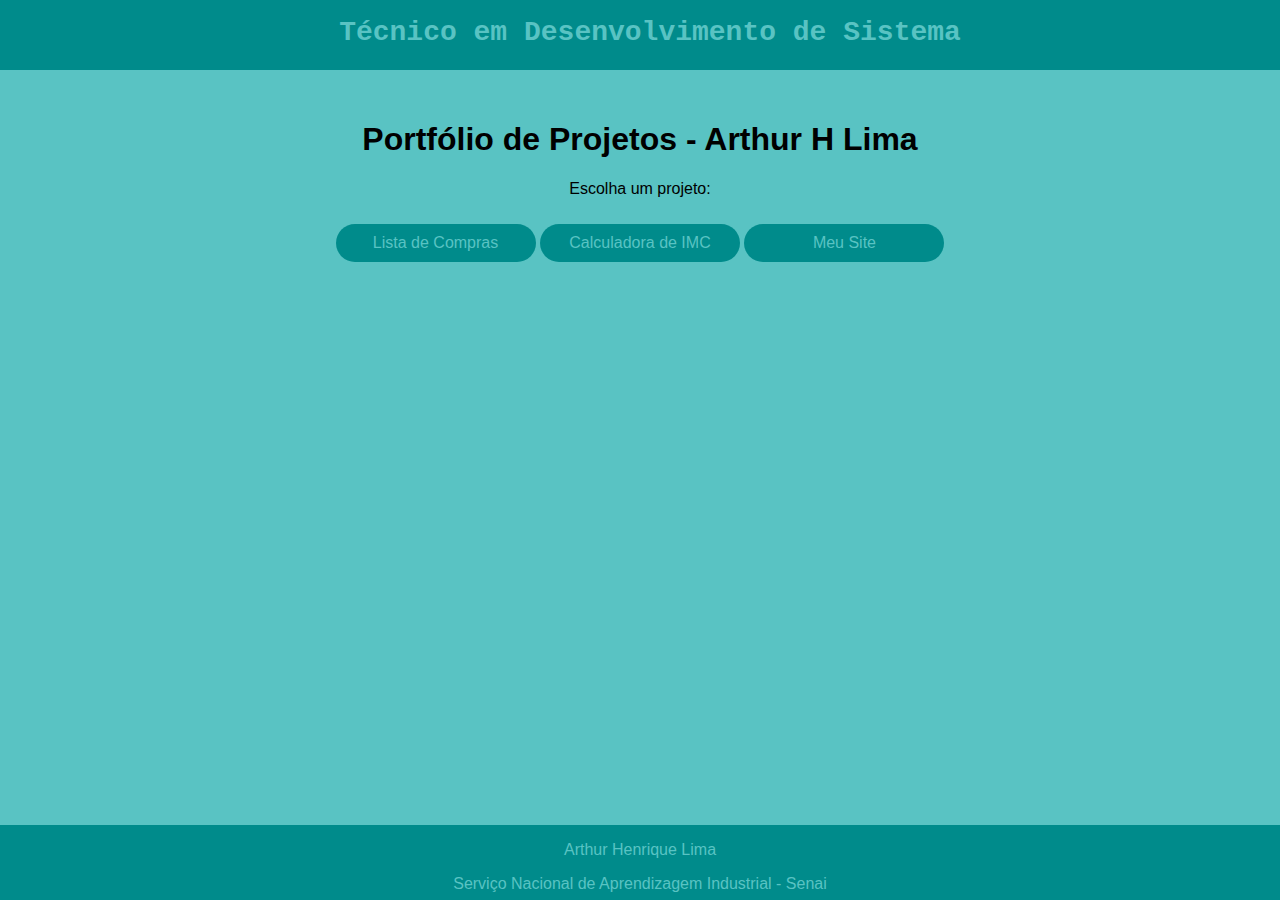
<file: index.html>
<!DOCTYPE html>
<html lang="pt-br">
<head>
  <meta charset="UTF-8">
  <title>Portfólio de Projetos - Arthur H Lima</title>
  <link rel="stylesheet" href="css/style.css">
</head>
<body>
    <header>
        <h1 style="margin: 7px;">Técnico em Desenvolvimento de Sistema </h1>
        </header>
  <h1>Portfólio de Projetos - Arthur H Lima </h1>
  <p>Escolha um projeto:</p>
  <button onclick="location.href='lista-compras.html'"> Lista de Compras </button>
  <button onclick="location.href='IMC.html'"> Calculadora de IMC</button>
  <button onclick="location.href='Meu primeiro site.html'"> Meu Site </button>

  <footer>
    <p>Arthur Henrique Lima</p>
    <p>Serviço Nacional de Aprendizagem Industrial - Senai</p>
  </footer>
</body>
</html>
</file>
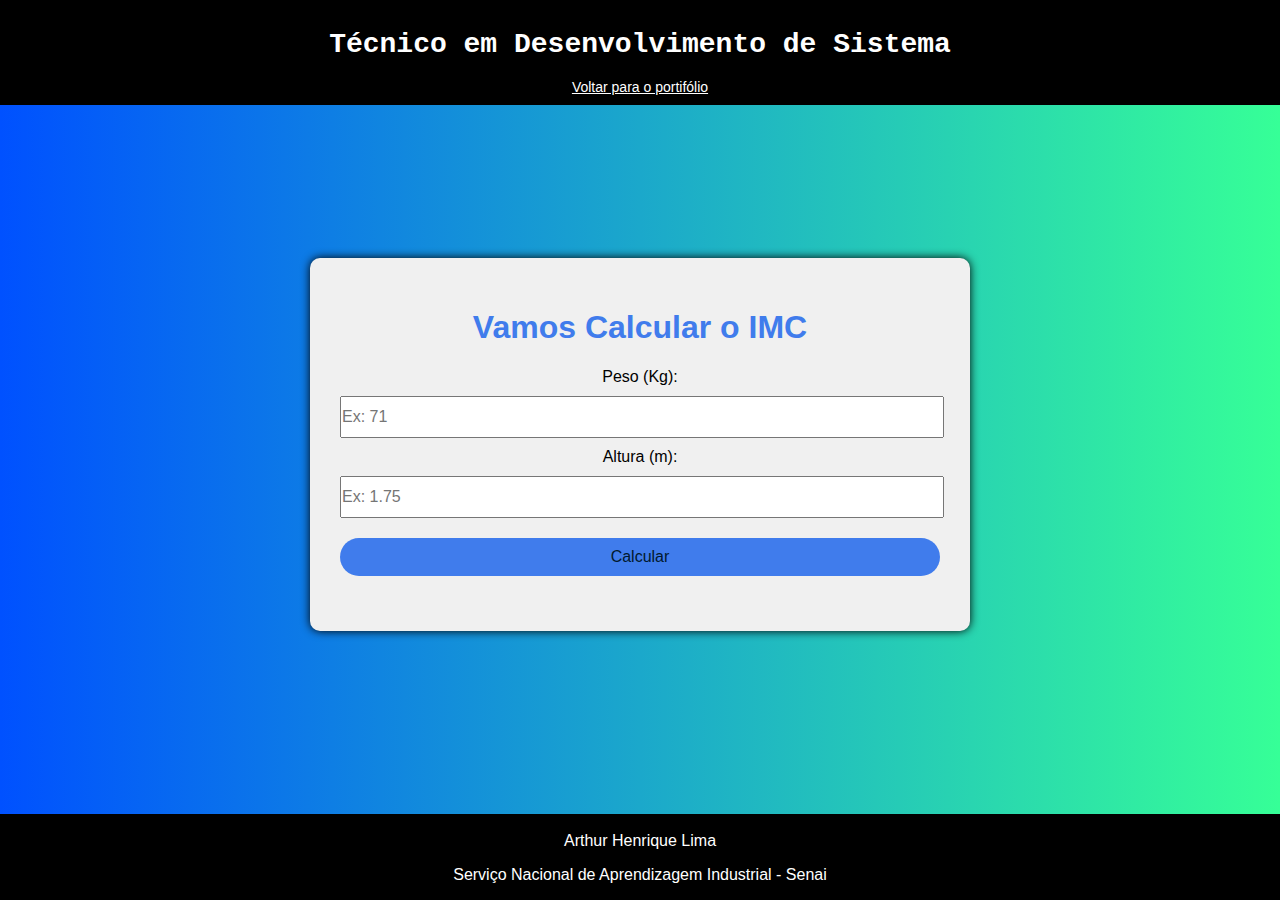
<file: IMC.html>
<!DOCTYPE html>
<html lang="pt-br">
<head>
    <meta charset="UTF-8">
    <title >Calculadora de IMC</title>
    <link rel="stylesheet" href="css/style-IMC.css">
    </head>

<body>
      <header>
    <h1> Técnico em Desenvolvimento de Sistema </h1>
    <a href="index.html" class="link">Voltar para o portifólio</a>
    </header>

    
        <div class="container">
            <h1 style="color: rgb(64, 124, 236)">Vamos Calcular o IMC</h1>
            <label for ="peso"> Peso (Kg): </label>
            <input type="number" id="peso" placeholder="Ex: 71">

            <label for="altura">Altura (m): </label>
            <input type="number" step="0.01" id="altura" placeholder="Ex: 1.75">
            <button onclick="calcularIMC()">Calcular</button>
            <div id="resultado"></div>
            
        </div>
  
    <script src="js/script-IMC.js"></script>
    <footer>
      <p>Arthur Henrique Lima</p>
      <p>Serviço Nacional de Aprendizagem Industrial - Senai</p>
    </footer>

    </body>
    </html>
</file>
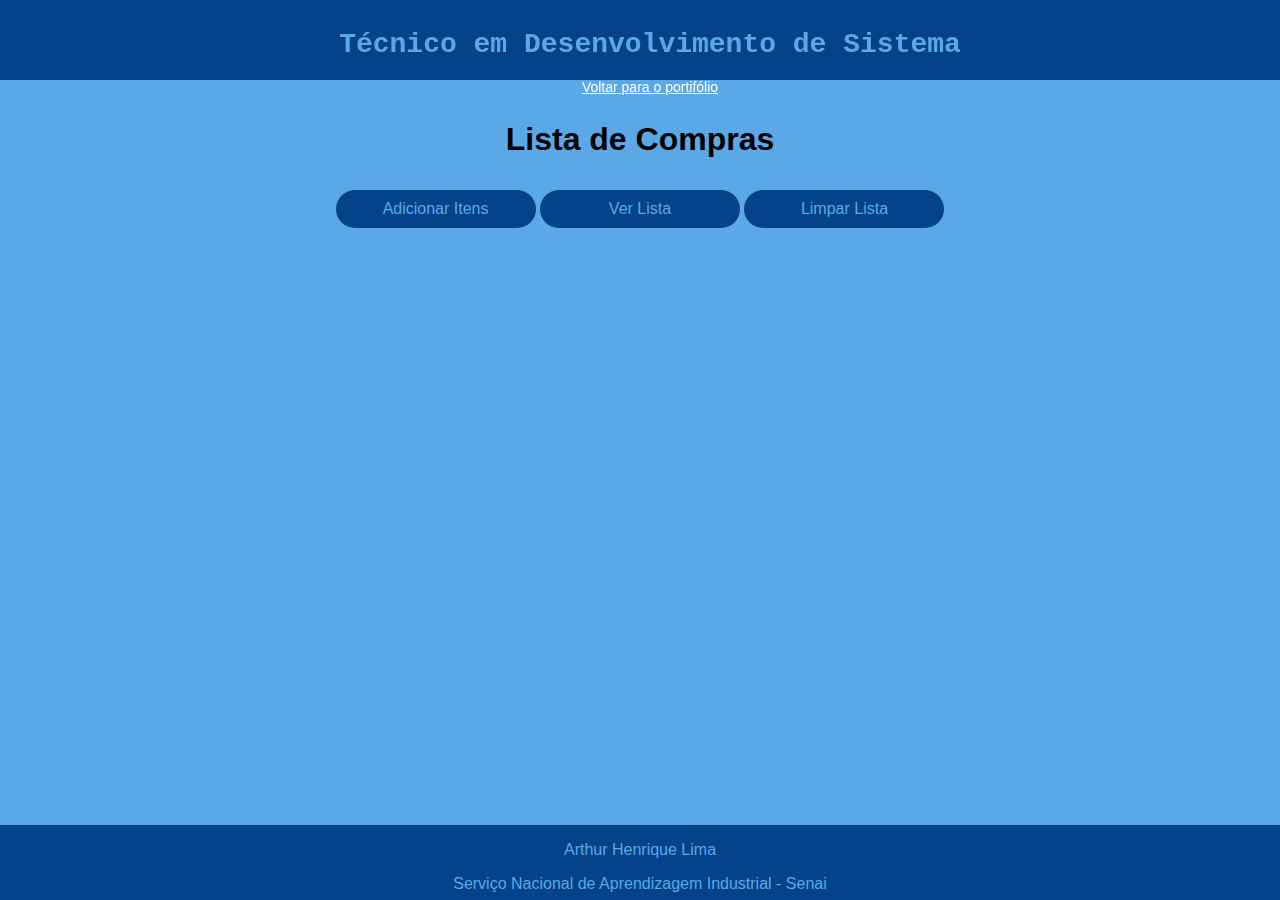
<file: lista-compras.html>
<!DOCTYPE html>
<html>
<head>
    <title>Lista de Compras</title>
    <link rel="stylesheet" href="css/style2.css">
</head>
<body>
    <header>
        <h1> Técnico em Desenvolvimento de Sistema </h1>
        <a href="index.html" class="link">Voltar para o portifólio</a>
        </header>
        
    <h1>Lista de Compras</h1>
    <button onclick="comprar()">Adicionar Itens</button>
    <button onclick="atualizarLista()">Ver Lista</button>
    <button onclick="limparLista()">Limpar Lista</button>
    <ul id="listaCompras"></ul>
    <br>
    
    <script src="js/compras.js"></script>

    <footer>
        <p>Arthur Henrique Lima</p>
        <p>Serviço Nacional de Aprendizagem Industrial - Senai</p>
      </footer>
</body>
</html>
</file>
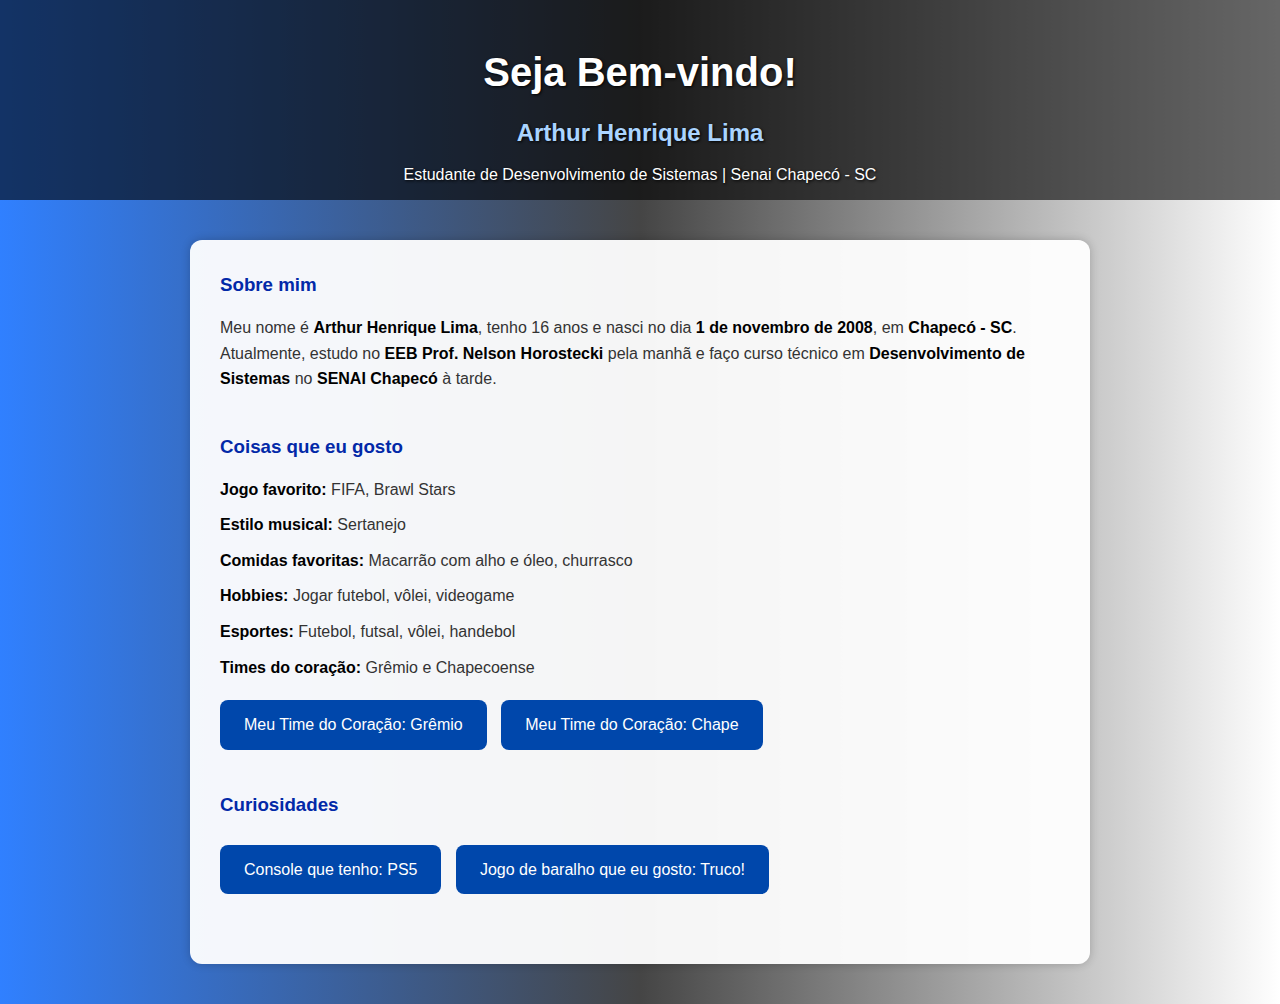
<file: Meu primeiro site.html>
<!DOCTYPE html>
<html lang="pt-br">
<head>
    <meta charset="UTF-8">
    <title>Arthur Henrique | Meu Primeiro Site</title>
    <meta name="viewport" content="width=device-width, initial-scale=1.0">
    <style>
        * {
            box-sizing: border-box;
            margin: 0;
            padding: 0;
        }

        body {
            font-family: 'Segoe UI', Tahoma, Geneva, Verdana, sans-serif;
            background: linear-gradient(to right, #3080ff, #454545, #ffffff);
            color: #333;
            line-height: 1.6;
        }

        header {
            background-color: rgba(0, 0, 0, 0.6);
            padding: 40px 20px;
            text-align: center;
            color: white;
            text-shadow: 1px 1px 3px black;
            height: 200px;
        }

        header h1 {
            font-size: 2.5em;
            margin-bottom: 10px;
        }

        header h2 {
            font-size: 1.5em;
            margin-bottom: 10px;
            color: #aad4ff;
        }

        main {
            max-width: 900px;
            margin: 40px auto;
            background: rgba(255, 255, 255, 0.95);
            padding: 30px;
            border-radius: 12px;
            box-shadow: 0 0 10px rgba(0, 0, 0, 0.2);
        }

        section {
            margin-bottom: 40px;
        }

        h3 {
            color: #0229a8;
            margin-bottom: 15px;
        }

        ul {
            list-style: none;
            padding-left: 0;
        }

        ul li {
            margin-bottom: 10px;
        }

        strong {
            color: #000;
        }

        .buttons a {
            text-decoration: none;
        }

        .btn {
            display: inline-block;
            margin: 10px 10px 0 0;
            padding: 12px 24px;
            background-color: #0047ab;
            color: #fff;
            border: none;
            border-radius: 8px;
            font-size: 1em;
            cursor: pointer;
            transition: background 0.3s;
        }

        .btn:hover {
            background-color: #0229a8;
        }
    </style>
</head>
<body>

    <header>
        <h1>Seja Bem-vindo!</h1>
        <h2>Arthur Henrique Lima</h2>
        <p>Estudante de Desenvolvimento de Sistemas | Senai Chapecó - SC</p>
    </header>

    <main>
        <section>
            <h3>Sobre mim</h3>
            <p>
                Meu nome é <strong>Arthur Henrique Lima</strong>, tenho 16 anos e nasci no dia <strong>1 de novembro de 2008</strong>, em <strong>Chapecó - SC</strong>.
                Atualmente, estudo no <strong>EEB Prof. Nelson Horostecki</strong> pela manhã e faço curso técnico em <strong>Desenvolvimento de Sistemas</strong> no <strong>SENAI Chapecó</strong> à tarde.
            </p>
        </section>

        <section>
            <h3>Coisas que eu gosto</h3>
            <ul>
                <li><strong>Jogo favorito:</strong> FIFA, Brawl Stars</li>
                <li><strong>Estilo musical:</strong> Sertanejo</li>
                <li><strong>Comidas favoritas:</strong> Macarrão com alho e óleo, churrasco</li>
                <li><strong>Hobbies:</strong> Jogar futebol, vôlei, videogame</li>
                <li><strong>Esportes:</strong> Futebol, futsal, vôlei, handebol</li>
                <li><strong>Times do coração:</strong> Grêmio e Chapecoense</li>
            </ul>
            <div class="buttons">
                <a href="imagem3.html" class="btn">Meu Time do Coração: Grêmio</a>
                <a href="imagem4.html" class="btn">Meu Time do Coração: Chape</a>
            </div>
        </section>

        <section>
            <h3>Curiosidades</h3>
            <div class="buttons">
                <a href="imagem1.html" class="btn">Console que tenho: PS5</a>
                <a href="imagem2.html" class="btn">Jogo de baralho que eu gosto: Truco!</a>
            </div>
        </section>

        

</body>
</html>
</file>
<file: css/style.css>
body {
    font-family: Arial, sans-serif;/* Define a fonte do site/pagina*/
    padding: 20px;
      
    background-color: #59C3C3; /*Define a cor do fundo*/
    justify-content: center; /*Para ajustar a posição do quadrado*/
    padding-top: 50px; /*Para definir o espaçamento*/
    text-align: center;
    margin-top: 50px;
}

button {
    background-color:darkcyan; /*Cor do botão*/
    color: #59C3C3; /*Cor do texto no botão*/
    border: 2px; /*Define a borda do botão*/
    cursor: pointer; /*Formato do botão ao passar pelo botão*/
    margin: 50px;
    border-radius: 25px;
}

input {
    padding: 5px;
    margin: 5px;
}


header {
    background-color:darkcyan;
    color: #59C3C3;
    font-size: 14px;
    width: 100%;
    padding: 10px;
    text-align: center;
    position: fixed;
    z-index: 100;
    right: 0px;
    left: 0;
    height: 50px;
    top: 0px;
  }

  header h1 {
  font-family: "Courier New", Courier, monospace;
}


.container {
    background-color:#f0f0f0; /*Definir a cor da fonte*/
    padding: 30px; /*Adicionar espaço interno*/
    border-radius: 10px; /*Arrendodar as bordas*/
    box-shadow: 0 0 10px rgba(0, 0, 1, 1.2); /*Colocar sombra ao redor*/
    width:600px; /*Definir a largura*/
    text-align: center; /*Alinha no centro da tela*/
    margin: 200px;
}

input,button {
    width: 200px; /*Ocupa a largura do container*/
    margin: 10px 0; /*Espaçamento de 10px vertical entre eles*/
    padding: 10px 0; /*Espaçamento de 10px para cima e para baixo*/
    font-size: 16px; /*Tamanho da fonyte como 16px*/
}

button:hover { /*animação mouse*/
    background-color: rgb(25, 219, 161); /*Cor do botão após passar o mouse por cima*/
}

#resultado {
    margin-top: 15px; /* Adiciona uma margem superior de 15 pixels ao elemento com id "resultado" */
    font-weight: bold; /* Deixa o texto em negrito */
}
footer {
    background-color: darkcyan;
    color: #59C3C3;
    text-align: center;
    font-style: normal;
    padding-top: 0px;
    position: fixed;
    width: 100%;      /* Ocupa toda a largura da tela */
    bottom: 0;        /* Fica colado na parte de baixo */
    height: 75px;     /* A altura pode se ajustar ao conteúdo */
    left: 0;
    right: 0;
}
</file>
<file: css/style-IMC.css>
body{
    font-family: Arial, sans-serif;  /* Define a fonte do site/pagina*/
    background: linear-gradient(90deg,rgba(0, 81, 255, 1) 0%, rgba(54, 255, 151, 1) 100%); /*Define a cor do fundo*/
    justify-content: center; /*Para ajustar a posição do quadrado*/
    padding-top: 50px; /*Para definir o espaçamento*/
    display: flex;
}

header {
    background-color: rgb(0, 0, 0);
    color: white;
    font-size: 14px;
    width: 100%;
    padding: 10px;
    text-align: center;
    top: 0;
    position: fixed;
    z-index: 100;
  }

  header h1 {
  font-family: "Courier New", Courier, monospace;
}


.container {
    background-color:#f0f0f0; /*Definir a cor da fonte*/
    padding: 30px; /*Adicionar espaço interno*/
    border-radius: 10px; /*Arrendodar as bordas*/
    box-shadow: 0 0 10px rgba(0, 0, 1, 1.2); /*Colocar sombra ao redor*/
    width:600px; /*Definir a largura*/
    text-align: center; /*Alinha no centro da tela*/
    margin: 200px;
}

input,button {
    width: 100%; /*Ocupa a largura do container*/
    margin: 10px 0; /*Espaçamento de 10px vertical entre eles*/
    padding: 10px 0; /*Espaçamento de 10px para cima e para baixo*/
    font-size: 16px; /*Tamanho da fonyte como 16px*/
    
}

button {
    background-color:rgb(64, 124, 236); /*Cor do botão*/
    color: rgb(1, 25, 46); /*Cor do texto no botão*/
    border: 2px; /*Define a borda do botão*/
    cursor: pointer; /*Formato do botão ao passar pelo botão*/
    border-radius: 25px;
}

button:hover { /*animação mouse*/
    background-color: rgb(25, 219, 161); /*Cor do botão após passar o mouse por cima*/
}

#resultado {
    margin-top: 15px; /* Adiciona uma margem superior de 15 pixels ao elemento com id "resultado" */
    font-weight: bold; /* Deixa o texto em negrito */
}
footer {
    background-color: black;
    color: white;
    text-align: center;
    font-style: normal;
    padding-top: 2px;
    position: fixed;
    width: 100%;      /* Ocupa toda a largura da tela */
    bottom: 0;        /* Fica colado na parte de baixo */
    height: auto;     /* A altura pode se ajustar ao conteúdo */
}

.link {
    color:white
}
</file>
<file: css/style2.css>
body {
    font-family: Arial, sans-serif;/* Define a fonte do site/pagina*/
    padding: 20px;
    background: #5AA9E6; /*Define a cor do fundo*/
    justify-content: center; /*Para ajustar a posição do quadrado*/
    padding-top: 50px; /*Para definir o espaçamento*/
    text-align: center;
    margin-top: 50px;
}

button {
    background-color:#044389; /*Cor do botão*/
    color: #5AA9E6; /*Cor do texto no botão*/
    border: 2px; /*Define a borda do botão*/
    cursor: pointer; /*Formato do botão ao passar pelo botão*/
    margin: 50px;
    border-radius: 25px;
}

input {
    padding: 5px;
    margin: 5px;
}

header {
    background-color: #044389;
    color: #5AA9E6;
    font-size: 14px;
    width: 100%;
    padding: 10px;
    text-align: center;
    top: 0;
    position: fixed;
    z-index: 100;
    right: 0px;
    left: 0;
    height: 60px;
  }

  header h1 {
  font-family: "Courier New", Courier, monospace;
}


.container {
    background-color:#f0f0f0; /*Definir a cor da fonte*/
    padding: 30px; /*Adicionar espaço interno*/
    border-radius: 10px; /*Arrendodar as bordas*/
    box-shadow: 0 0 10px rgba(0, 0, 1, 1.2); /*Colocar sombra ao redor*/
    width:600px; /*Definir a largura*/
    text-align: center; /*Alinha no centro da tela*/
    margin: 200px;
}

input,button {
    width: 200px; /*Ocupa a largura do container*/
    margin: 10px 0; /*Espaçamento de 10px vertical entre eles*/
    padding: 10px 0; /*Espaçamento de 10px para cima e para baixo*/
    font-size: 16px; /*Tamanho da fonyte como 16px*/
}

button:hover { /*animação mouse*/
    background-color: rgb(25, 219, 161); /*Cor do botão após passar o mouse por cima*/
}

#resultado {
    margin-top: 15px; /* Adiciona uma margem superior de 15 pixels ao elemento com id "resultado" */
    font-weight: bold; /* Deixa o texto em negrito */
}
footer {
    background-color: #044389;
    color: #5AA9E6;
    text-align: center;
    font-style: normal;
    padding-top: 0px;
    position: fixed;
    width: 100%;      /* Ocupa toda a largura da tela */
    bottom: 0;        /* Fica colado na parte de baixo */
    height: 75px;     /* A altura pode se ajustar ao conteúdo */
    left: 0;
    right: 0;
}
.link {
    color:white
}

#listaCompras > li {
    display: flex;
    text-align: start;
    justify-content: center;
}
</file>
